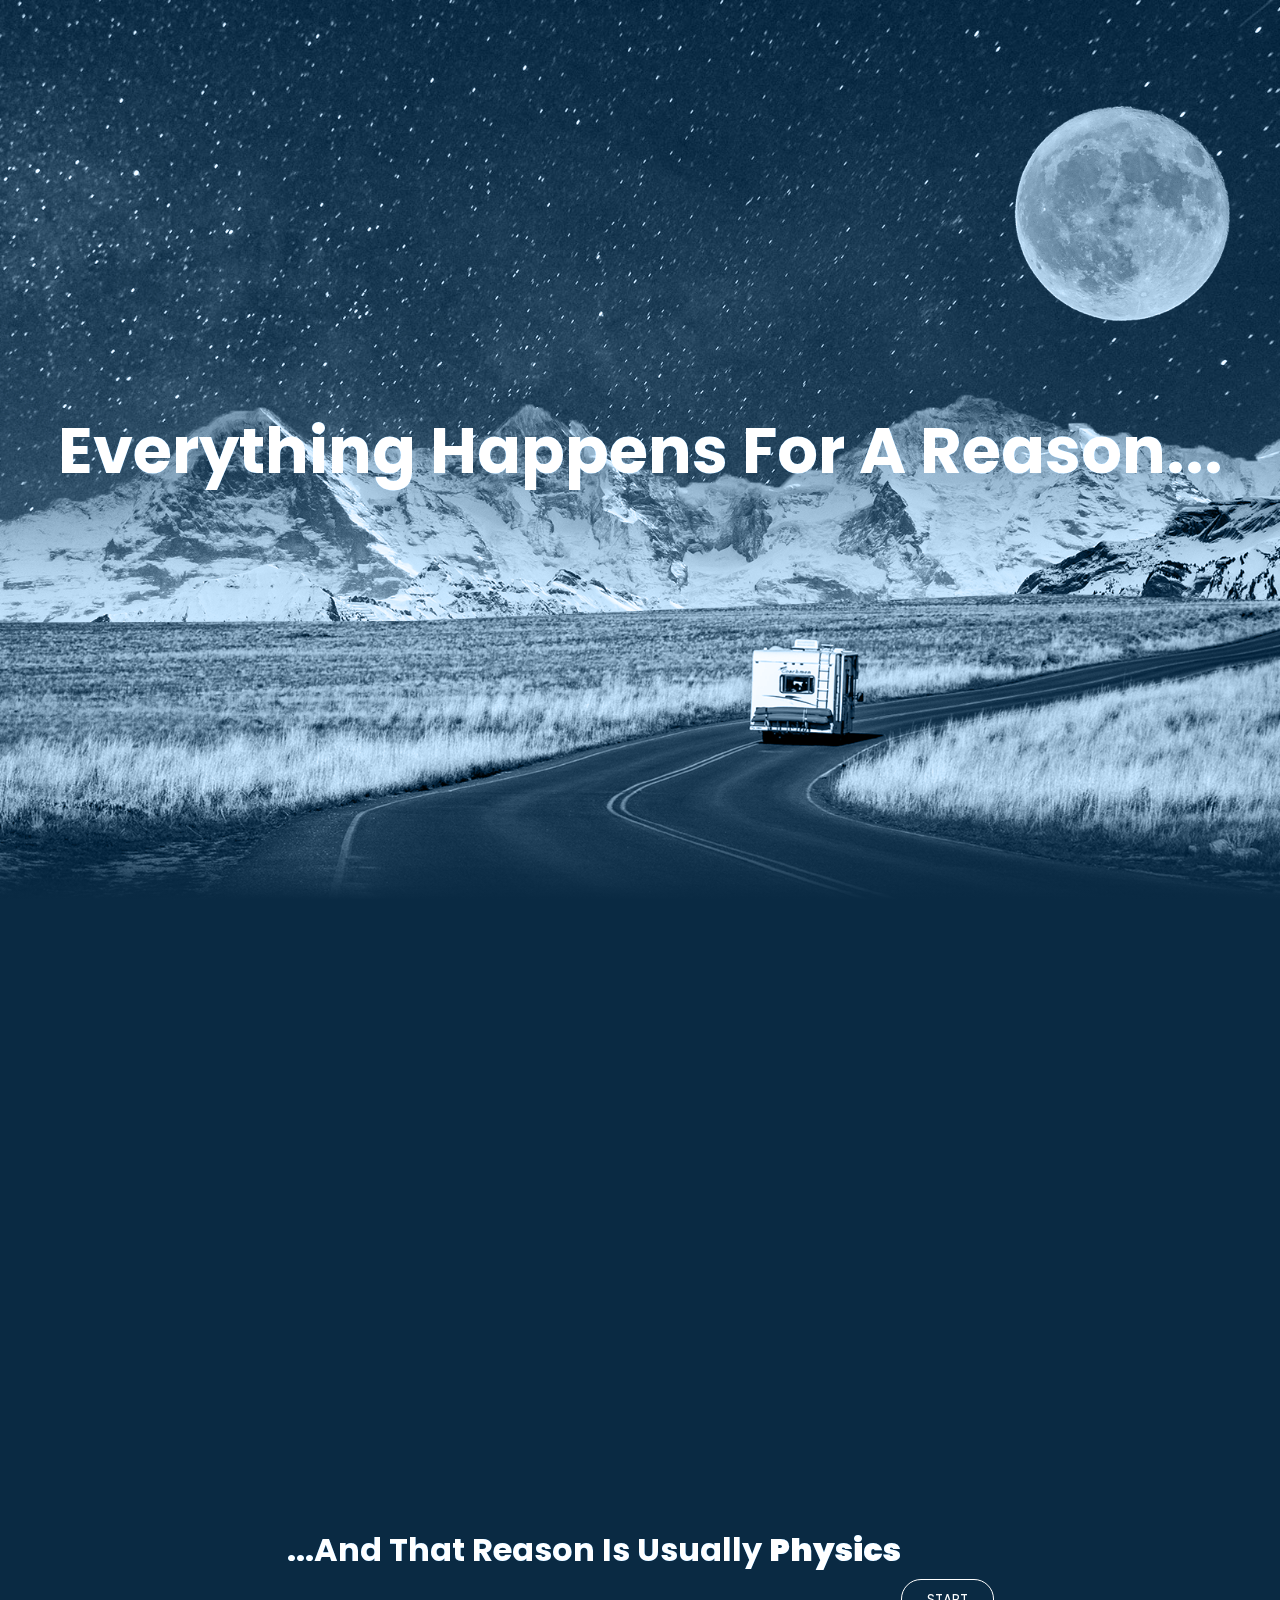
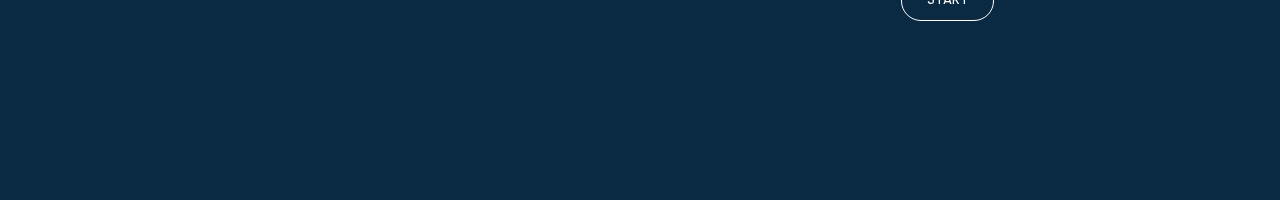
<file: index.html>
<!DOCTYPE html>
<html>
    <head>
        <title>Introduction</title>
        <link rel="stylesheet" type="text/css" href="css/style0.css">
    </head>
    <body>
        <header id="header">
            <a href="#" class="logo"></a>
        </header>
        <section>
            <img src="img/bg.jpg" id="bg">
            <img src="img/moon.png" id="moon">
            <img src="img/mountain.png" id="mountain">
            <img src="img/road.png" id="road">
            <center><h2 id="text">Everything Happens For A Reason...</h2></center>
        </section>
        <section>
        <center><h1 id="text2">...And That Reason Is Usually <strong>Physics</strong> </h1></center>
        <center><a href="home.html"><button type="button">START</button></a></center>
        </section>
        <script type="text/javascript">
            let bg = document.getElementById("bg");
            let moon = document.getElementById("moon");
            let mountain = document.getElementById("mountain");
            let road = document.getElementById("road");
            let text = document.getElementById("text");

            window.addEventListener('scroll', function(){
                var value = window.scrollY;

                bg.style.top = value * 0.5 + 'px';
                moon.style.left = -value * 0.5 + 'px';
                mountain.style.top = -value * 0.15 + 'px';
                road.style.top = value * 0.15 + 'px';
                text.style.top = value * 1 + 'px';
            })
            
        </script>
        
    </body>
</html>
</file>
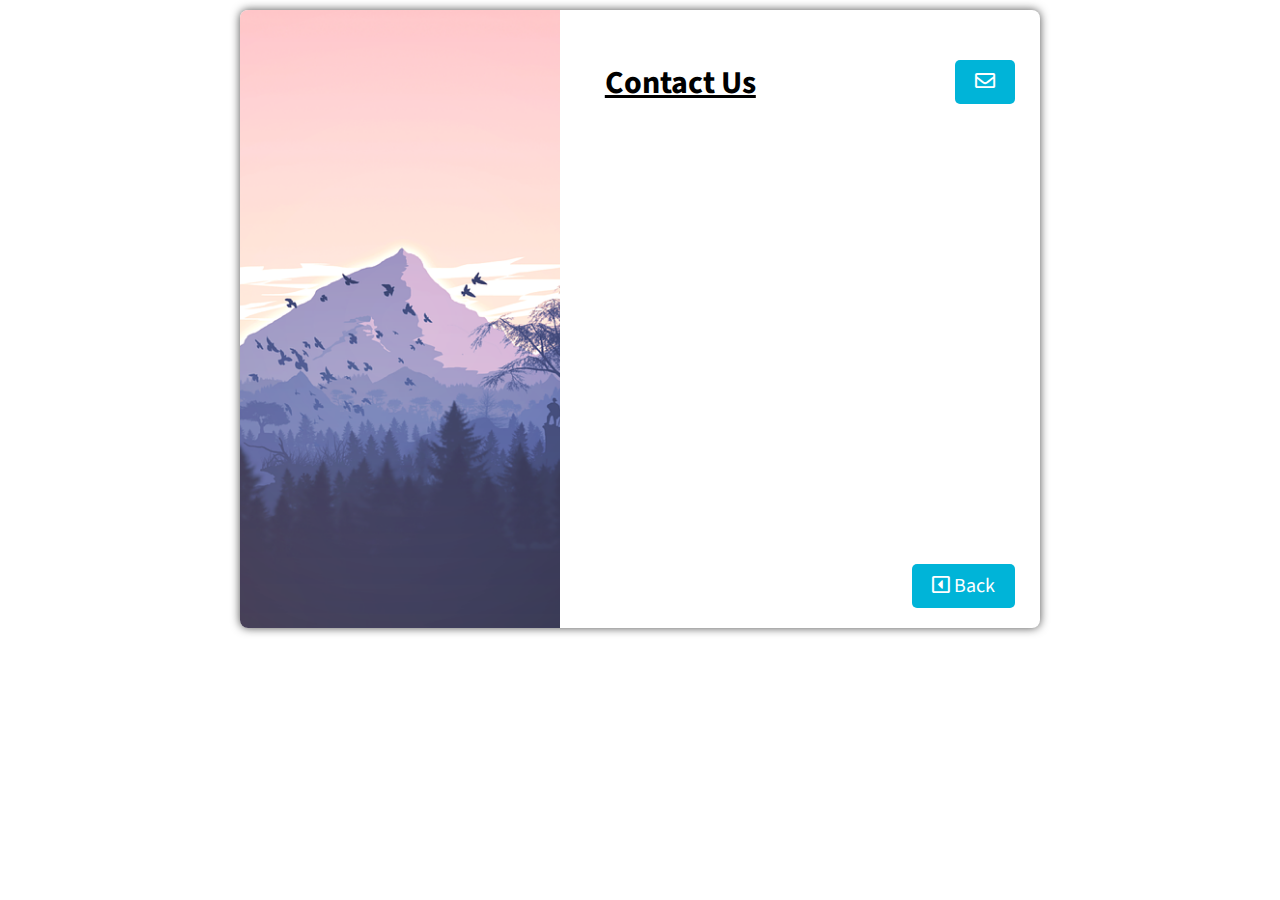
<file: contact.html>
<!DOCTYPE html>
<html>
<head>
	<title>Contact Form</title>
	<link rel="preconnect" href="https://fonts.gstatic.com">
	<link href="https://fonts.googleapis.com/css2?family=Source+Sans+Pro&display=swap" rel="stylesheet">
	<link rel="stylesheet" type="text/css" href="css/style2.css">

	<link rel="stylesheet" href="https://use.fontawesome.com/releases/v5.12.0/css/all.css">

</head>
<body>
	<div class="page-wrapper">
		<div class="container">
			<div class="col1">
				<img src="img/mountains.png">
			</div>
			<div class="col2">
				<div class="form-wrapper">
					<h1>Contact Us</h1><a href='mailto:mortada.ahmad@outlook.com'><button class="right"><i class="far fa-envelope"></i></button></a>
					<br>
					<br>
					<br>
					<br>
					<br>
					<br>
					<br>
					<br>
					<br>
					<br>
					<br>
					<br>
					<br>
					<br>
					<br>
					<br>
					<br>
					<br>
					<br>
					<br>
					<a href="home.html"><button class="left"><i class="far fa-caret-square-left"></i> Back</button></a>
				</div>
			</div>
		</div>
	</div>
</body>
</html>
</file>
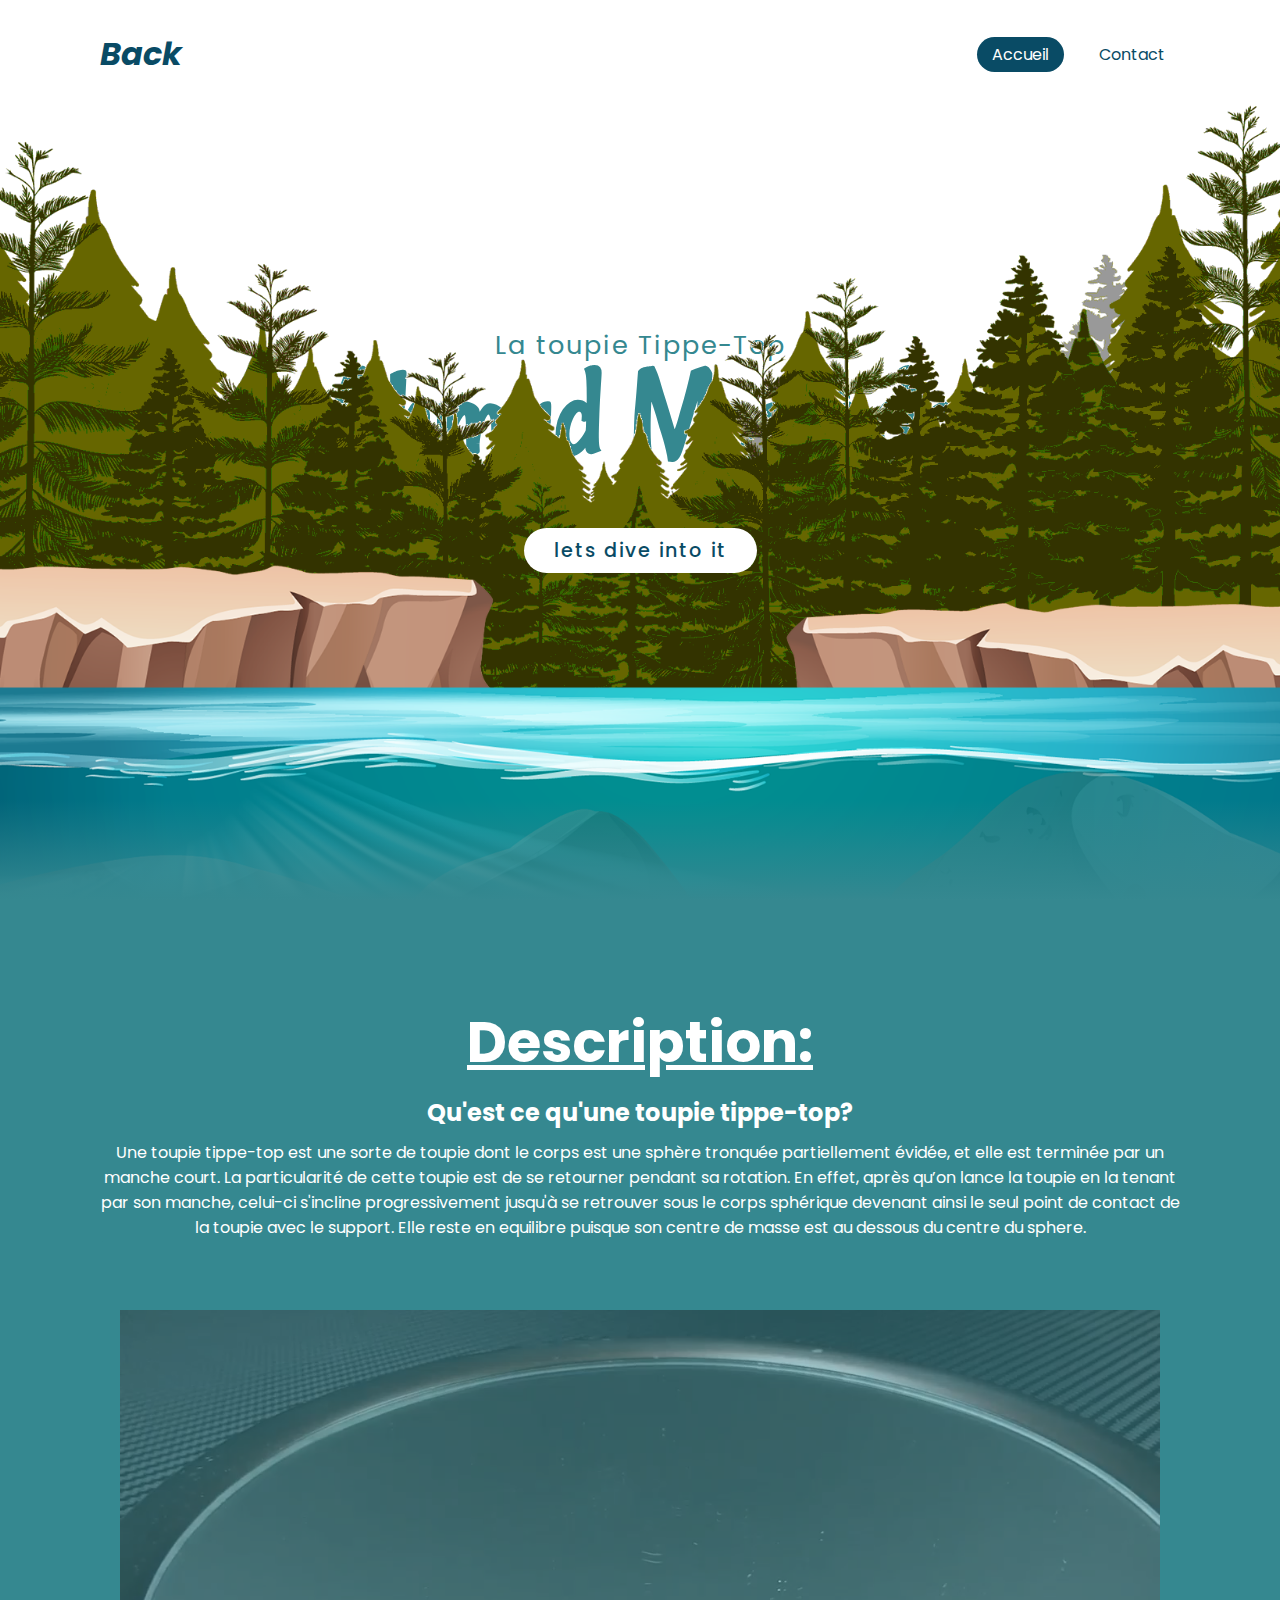
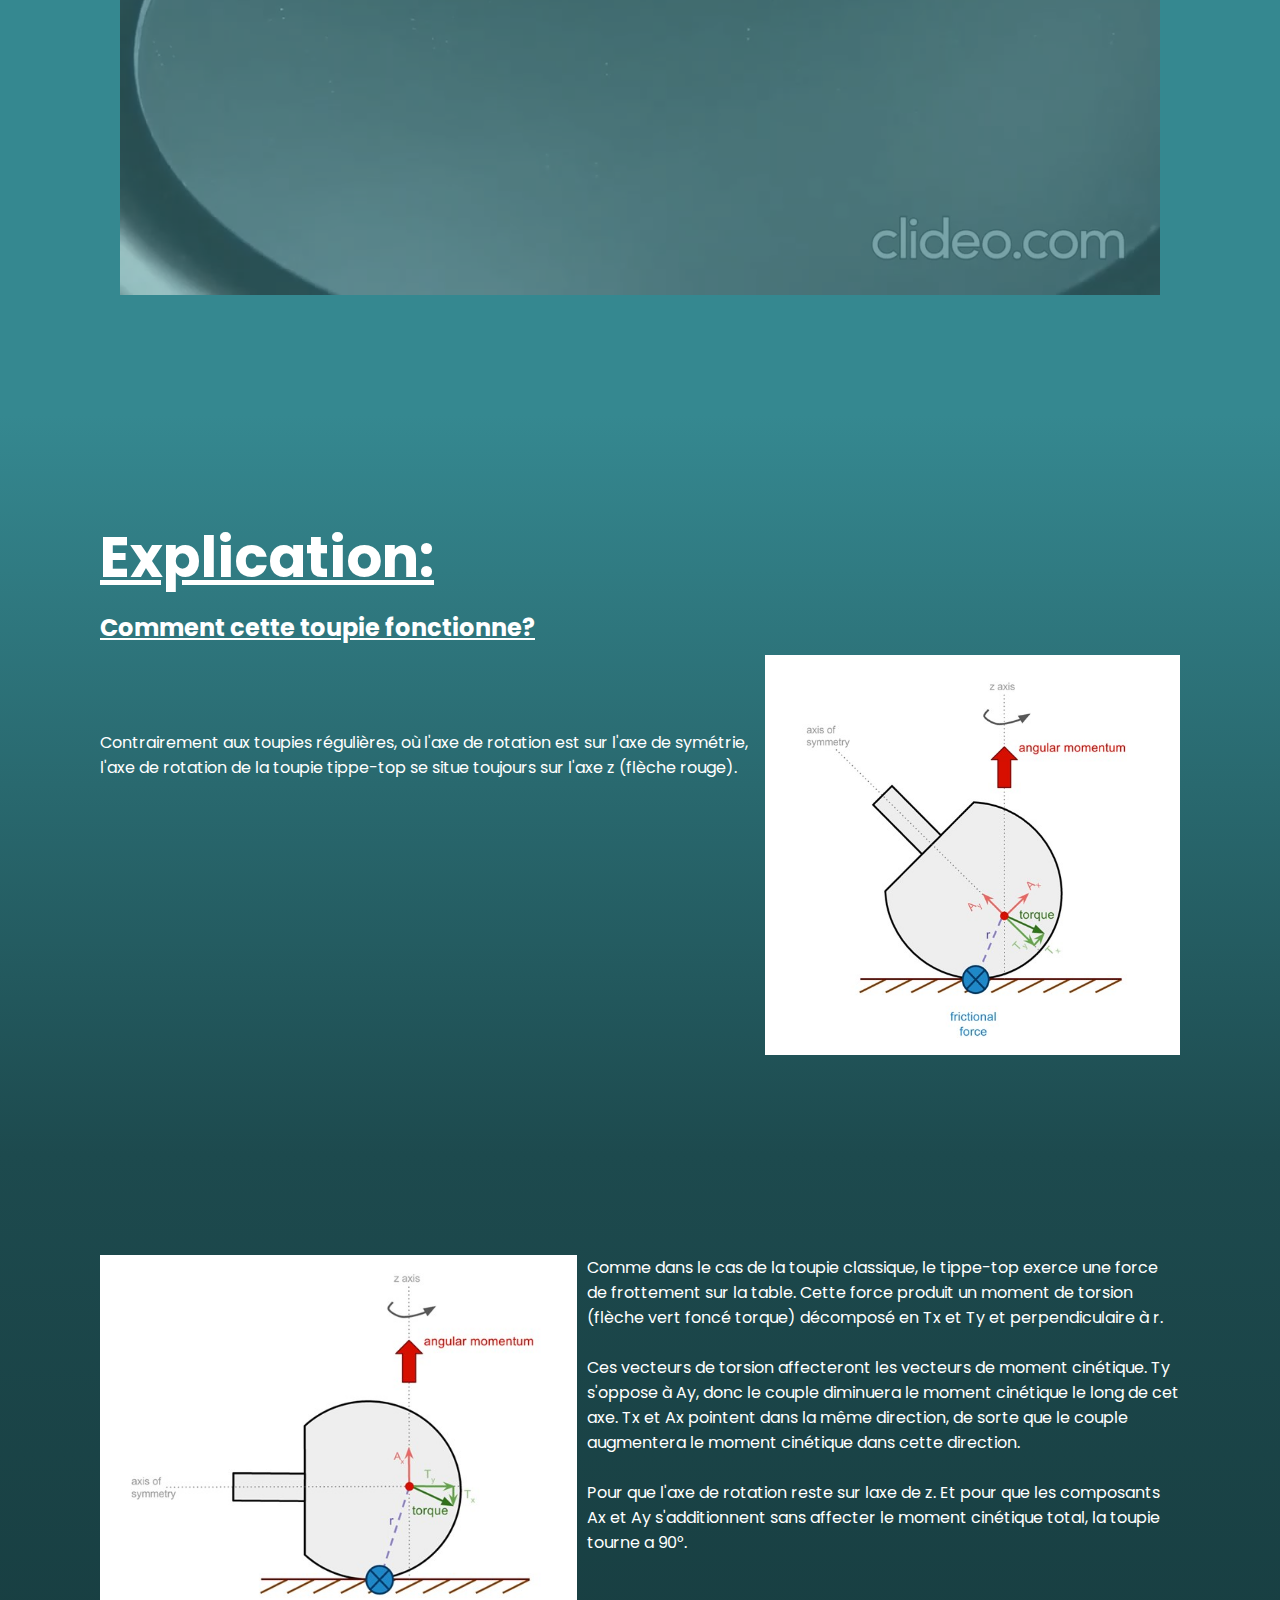
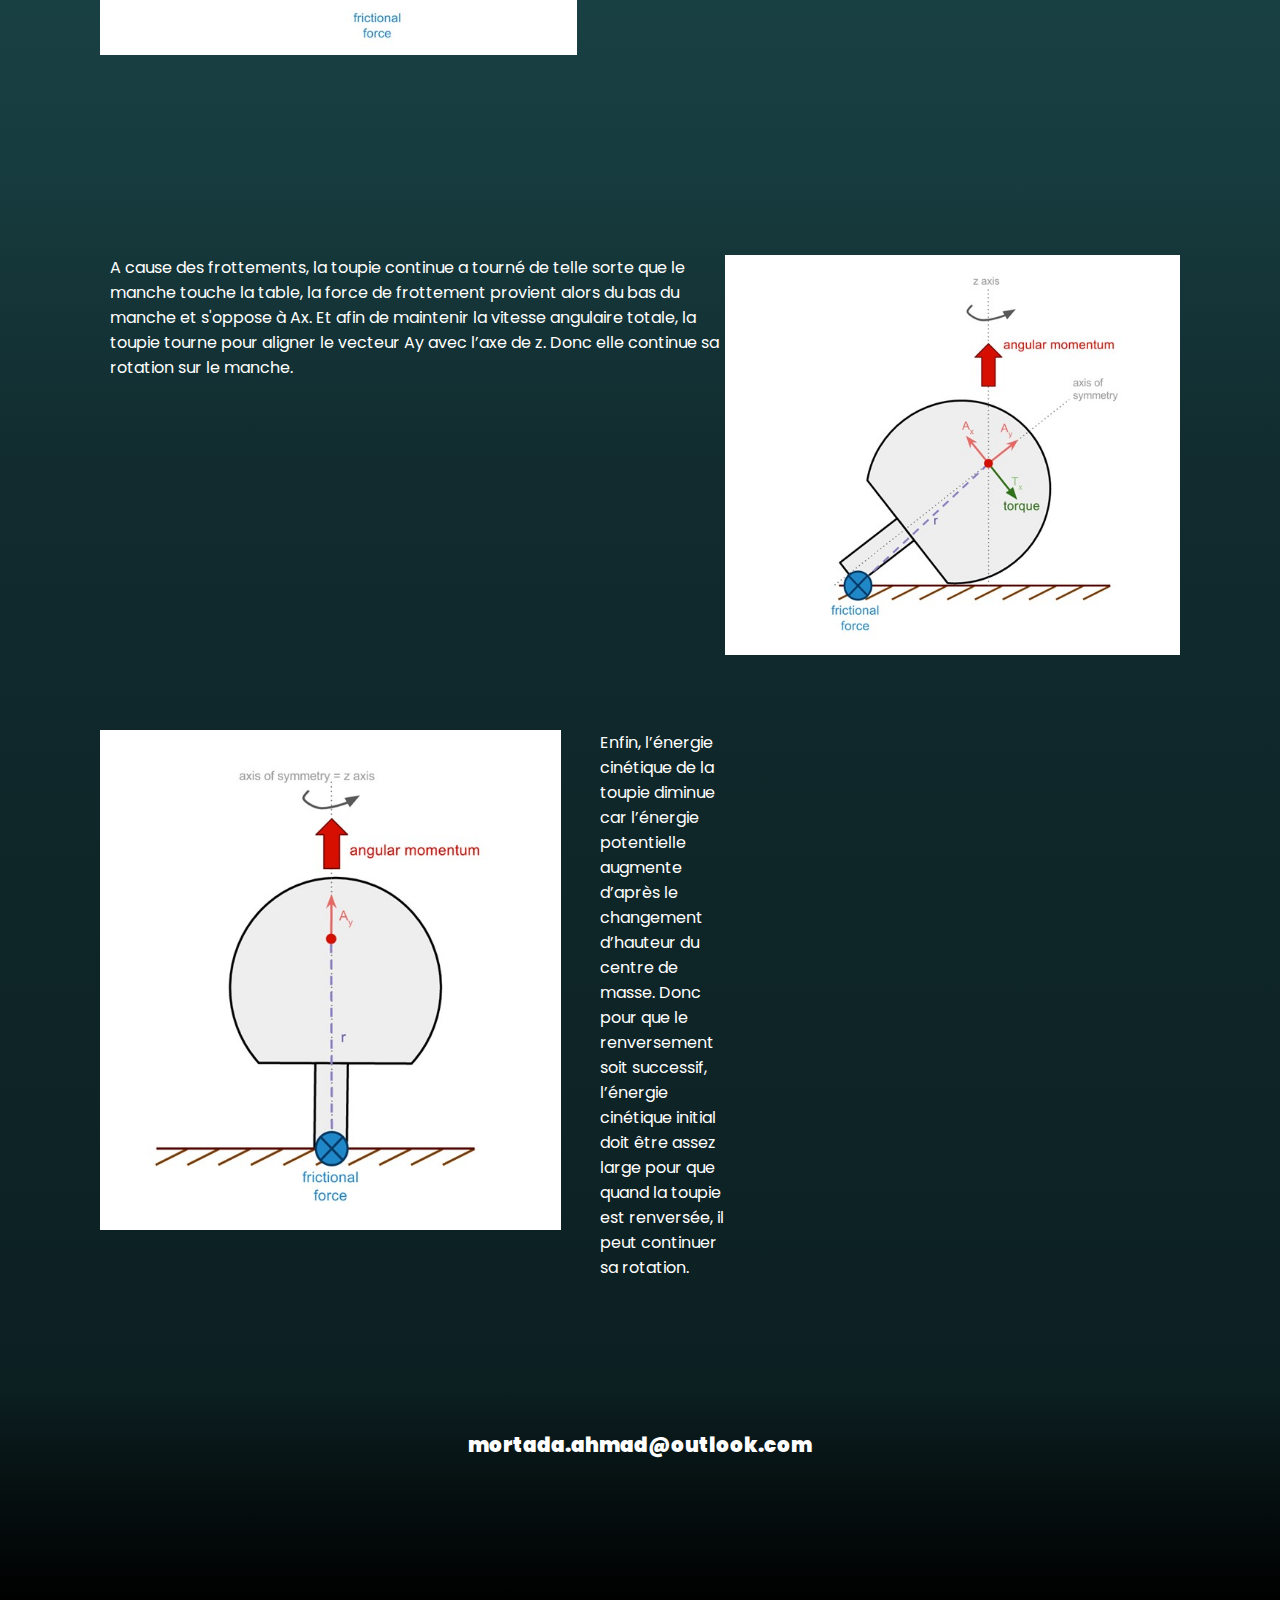
<file: home.html>
<!DOCTYPE html>
<html>
    <head>
        <title>HomePage</title>
        <link rel="stylesheet" type="text/css" href="css/style.css">
        <link rel="stylesheet" href="https://cdnjs.cloudflare.com/ajax/libs/font-awesome/5.11.2/css/all.css" integrity="sha256-46qynGAkLSFpVbEBog43gvNhfrOj+BmwXdxFgVK/Kvc=" crossorigin="anonymous" />  
    </head>
    <body>
        <header id="header">
            <a href="index.html" class="logo"><i class="far fa-caret-square-left"> Back</i></a>
            <ul>
                <li><a href="#" class="active">Accueil</a></li>
                <!-- <li><a href="#">About</a></li> -->
                <!-- <li><a href="#">Destination</a></li> -->
                <li><a href="contact.html">Contact</a></li>
            </ul>
        </header>
        <section>
            <h2 id="text"><span>La toupie Tippe-Top </span><br>Ahmad Mortada</h2>
            <img src="img/forest.png" id="forest">
            <a href="#description" id="btn">lets dive into it</a>
            <img src="img/rocks.png" id="rocks">
            <img src="img/water.png" id="water">
        </section>
        <div class="sec" id="description">
            <h2>Description:</h2>
            <h3>Qu'est ce qu'une toupie tippe-top?</h3>
            <p>Une toupie tippe-top est une sorte de toupie dont le corps est une sphère tronquée partiellement évidée, et elle est terminée par un manche court. La particularité de cette toupie est de se retourner pendant sa rotation. En effet, après qu’on lance la toupie en la tenant par son manche, celui-ci s'incline progressivement jusqu'à se retrouver sous le corps sphérique devenant ainsi le seul point de contact de la toupie avec le support. Elle reste en equilibre puisque son centre de masse est au dessous du centre du sphere.</p>
            <div class="videoContainer hide-for-small-only">
            <div class="overlay"></div>
              <video autoplay loop muted>
                    <source src="video/vid1.mp4" type="video/mp4">
              </video>
            </div>
        </div>

        <div class="sec2" id="explication">
            <h2>Explication:</h2>
            <h3>Comment cette toupie fonctionne?</h3>
            <div class="box">
                <div class="imgContainer hide-for-small-only">
                    <div class="imgoverlay"></div>
                      <img src="img/exp1.jpg" ALIGN="right">
                    </div>
                
                <p>Contrairement aux toupies régulières, où l'axe de rotation est sur l'axe de symétrie, l'axe de rotation de la toupie tippe-top se situe toujours sur l'axe z (flèche rouge).</p>
            </div>
        </div>

        <div class="sec3" id="explication">
            <div class="box3">
                <div class="imgContainer3 hide-for-small-only">
                    <div class="imgoverlay3"></div>
                      <img src="img/exp2.jpg" ALIGN="left">
                    </div>
                    <p>Comme dans le cas de la toupie classique, le tippe-top exerce une force de frottement sur la table. Cette force produit un moment de torsion (flèche vert foncé torque) décomposé en Tx et Ty et perpendiculaire à r. <br> </br> Ces vecteurs de torsion affecteront les vecteurs de moment cinétique. Ty s'oppose à Ay, donc le couple diminuera le moment cinétique le long de cet axe. Tx et Ax pointent dans la même direction, de sorte que le couple augmentera le moment cinétique dans cette direction. <br> </br>Pour que l'axe de rotation reste sur laxe de z. Et pour que les composants Ax et Ay s'additionnent sans affecter le moment cinétique total, la toupie tourne a 90°.</p>
                </div>
        </div>

        <div class="sec4" id="explication">
            <div class="box4">
                <div class="imgContainer4 hide-for-small-only">
                    <div class="imgoverlay4"></div>
                      <img src="img/exp3.jpg" ALIGN="right">
                    </div>
                
                <p>A cause des frottements, la toupie continue a tourné de telle sorte que le manche touche la table, la force de frottement provient alors du bas du manche et s'oppose à Ax. Et afin de maintenir la vitesse angulaire totale, la toupie tourne pour aligner le vecteur Ay avec l’axe de z. Donc elle continue sa rotation sur le manche.</p>
            </div>
        </div>

        <div class="sec5" id="explication">
            <div class="box5">
                <div class="imgContainer5 hide-for-small-only">
                    <div class="imgoverlay5"></div>
                      <img src="img/exp4.jpg" ALIGN="left">
                      <!-- <img src="img/exp5.jpg" ALIGN="right"> -->
                    </div>
                    <p>Enfin, l’énergie cinétique de la toupie diminue car l’énergie potentielle augmente d’après le changement d’hauteur du centre de masse. Donc pour que le renversement soit successif, l’énergie cinétique initial doit être assez large pour que quand la toupie est renversée, il peut continuer sa rotation.</p>
                </div>
        </div>

        










        
        <script>
            let text = document.getElementById('text');
            let btn = document.getElementById('btn');
            let rocks = document.getElementById('rocks');
            let forest = document.getElementById('forest');
            let water = document.getElementById('water');
            let header = document.getElementById('header');

            window.addEventListener('scroll', function(){
                let value = window.scrollY;

                text.style.top = 50 + value * -0.5 + '%';
                btn.style.marginTop = value * 1.5 + 'px';
                rocks,style.top = value * 0.12 - 'px';
                forest.style.top = value * 0.25 + 'px';
                header.style.top = value * -0.5 + 'px';
            })
            

        </script>
        <!-- Footer -->
        <footer class="footer">
            <!-- replace with your own email address -->
            <a href="mailto:mortada.ahmad@outlook.com" class="footer__link">mortada.ahmad@outlook.com</a>
            <ul class="social-list">
                <li class="social-list__item">
                    <a class="social-list__link" href="https://www.instagram.com/mortadahmad/" target="_blank">
                        <i class="fab fa-instagram"></i>
                    </a>
                </li>
                <li class="social-list__item">
                    <a class="social-list__link" href="https://www.reddit.com/user/mortadahmad" target="_blank">
                        <i class="fab fa-reddit-alien"></i>
                    </a>
                </li>
                <li class="social-list__item">
                    <a class="social-list__link" href="https://github.com/mortadahmad" target="_blank">
                        <i class="fab fa-github"></i>
                    </a>
                </li>
            </ul>
        </footer>

        <script src="js/index.js"></script>

    </body>
</html>
</file>
<file: css/style0.css>
@import url('https://fonts.googleapis.com/css?family=Poppins:300,400,500,600,700,800,900&display=swap');
*
{
    margin: 0;
    padding: 0;
    font-family: 'Poppins', sans-serif;
}
body
{
    background: #0a2a43;
    min-height: 1500px;
}
#header
{
    position: absolute;
    top: 0;
    left: 0;
    width: 100%;
    padding: 15px 50px;
    display: flex;
    justify-content: space-between;
    align-items: center;
    z-index: 10000;
}
#header .logo
{
    color: #fff;
    font-weight: 700;
    font-size: 2em;
    text-decoration: none;
}
section
{
    position: relative;
    width: 100%;
    height: 100vh;
    overflow: hidden;
    display: flex;
    justify-content: center;
    align-items: center;
}
section:before
{
    content: '';
    position: absolute;
    bottom: 0;
    width: 100%;
    height: 100px;
    background: linear-gradient(to top, #0a2a43, transparent);
    z-index: 10000;
}
section:after
{
    content: '';
    position: absolute;
    top: 0;
    left: 0;
    width: 100%;
    height: 100%;
    background: #0a2a43;
    z-index: 10000;
    mix-blend-mode: color;
}
section img
{
    position: absolute;
    top: 0;
    left: 0;
    width: 100%;
    height: 100%;
    object-fit: cover;
    pointer-events: none;
}
#text
{
    position: relative;
    color: #fff;
    font-size: 4em;
    z-index: 1;
}
#text2
{
    top: 200px;
    position: relative;
    color: #fff;
    font-size: 2em;
    z-index: 1;
}
button{
    position: relative;
    top: 250px;
    color: #fbfcfd;
    padding: 10px 25px;
    background: transparent;
    border: 1px solid #fff;
    border-radius: 20px;
    outline: none;
    cursor: pointer;
    z-index: 100000000;
}
#road{
    z-index: 2;
}
</file>
<file: css/style2.css>
*{
	font-family: 'Source Sans Pro', sans-serif;
	margin: 0;
	padding: 0;
	outline: none;
	box-sizing: border-box;
}
h1 {
	margin: 0;
	display: inline-block;
	text-decoration: underline;
  }
.right {
	float: right;
  }
.left {
float: right;
}
div.page-wrapper{
	width: 100%;
	height: auto;
}
div.page-wrapper div.container{
	display: flex;
	width: 800px;
	min-height: 600px;
	margin: 10px auto;
	border-radius: 8px;
	box-shadow: 0 0px 10px rgba(0,0,0,0.7);
	overflow: hidden;
}
div.page-wrapper div.container div.col1{
	width: 40%;

}
div.page-wrapper div.container div.col1 img{
	width: 100%;
	height: 100%;
	object-fit: cover;
}

div.page-wrapper div.container div.col2{
	width: 60%;
	
}
div.page-wrapper div.container div.col2 h1{
	padding: 20px 20px;
}

div.page-wrapper div.container div.col2 div.form-wrapper{
	width: 98%;
	height: auto;
	padding: 20px;
	margin: 10px auto;
}
div.page-wrapper div.container div.col2 div.form-wrapper input{
	width: 98%;
	padding: 10px;
	margin: 10px auto;
	border:none;
	box-shadow: 0 0px 2px 2px rgba(0,0,0,0.2);
	border-radius: 5px;
	font-size: 18px;
}
div.page-wrapper div.container div.col2 div.form-wrapper input:focus{
	box-shadow: 0 0px 2px 2px #00b4d8;
}
div.page-wrapper div.container div.col2 div.form-wrapper input::placeholder{
	color: #00b4d8;
}
div.page-wrapper div.container div.col2 div.form-wrapper textarea{
	width: 98%;
	padding: 10px;
	resize: none;
	margin: 10px auto;
	border:none;
	box-shadow: 0 0px 2px 2px rgba(0,0,0,0.2);
	border-radius: 5px;
	font-size: 18px;
}
div.page-wrapper div.container div.col2 div.form-wrapper textarea:focus{
	box-shadow: 0 0px 2px 2px #00b4d8;
}
div.page-wrapper div.container div.col2 div.form-wrapper textarea::placeholder{
	color: #00b4d8;
}

div.page-wrapper div.container div.col2 div.form-wrapper button{
	padding: 8px 20px;
	font-size:20px;
	background: #00b4d8;
	border:none;
	border-radius: 5px;
	color: white;
	margin: 20px 0;
	cursor: pointer;
}
div.page-wrapper div.container div.col2 div.form-wrapper button:hover{
	box-shadow: 0 0px 10px rgba(0,0,0,0.5);
}
div.page-wrapper div.container div.col2 div.form-wrapper button:active{
	background:  #0096c7;
}


@media screen and (max-width: 800px)
{
	div.page-wrapper div.container{
		width: 98%;
	}
}
@media screen and (max-width: 600px)
{
	div.page-wrapper div.container{
		width: 98%;
		flex-wrap: wrap;
	}
	div.page-wrapper div.container div.col1{
		width: 100%;
	}
	div.page-wrapper div.container div.col2{
		width: 100%;		
	}
	div.page-wrapper div.container div.col2 div.form-wrapper{
		width: 98%;
	}
}
</file>
<file: css/style.css>
@import url('https://fonts.googleapis.com/css?family=Poppins:300,400,500,600,700,800,900&display=swap');
@import url('https://fonts.googleapis.com/css2?family=Rancho&display=swap');
*
{
    margin: 0;
    padding: 0;
    box-sizing: border-box;
    font-family: 'Poppins', sans-serif;

}
:root {
    --ff-primary: 'Source Sans Pro', sans-serif;
    --ff-secondary: 'Source Code Pro', monospace;
    
    --fw-reg: 300;
    --fw-bold: 900;
    
    --clr-light: #CCCCCC;
    --clr-dark: #0F292F;
    --clr-accent: #14A098;
    
    --fs-h1: 3rem;
    --fs-h2: 2.25rem;
    --fs-h3: 1.25rem;
    --fs-body: 1rem;
    
    --bs: 0.25em 0.25em 0.75em rgba(0,0,0,.25),
          0.125em 0.125em 0.25em rgba(0,0,0,.15);
}
html {
    scroll-behavior: smooth;
    overflow-y: scroll;
} 

body
{
    /* overflow-x: hidden; */
    background: #fff;
    min-height: 100vh;
    margin: 0;
    padding: 0;
}
#header
{
    position: absolute;
    top: 0;
    left: 0;
    width: 100%;
    padding: 30px 100px;
    display: flex;
    justify-content: space-between;
    align-items: center;
    z-index: 10000;
}
#header .logo
{
    color: #094b65;
    font-weight: 700;
    font-size: 2em;
    text-decoration: none;
}
#header ul 
{
    display: flex;
    justify-content: center;
    align-items: center;
}
#header ul li
{
    list-style: none;
    margin-left: 20px;
}
#header ul li a 
{
    text-decoration: none;
    padding: 6px 15px;
    color: #094b65;
    border-radius: 20px;
}
#header ul li a:hover,
#header ul li a.active
{
    background: #094b65;
    color: #fff;
}
section
{
    position: relative;
    width: 100%;
    height: 100vh;
    display: flex;
    justify-content: center;
    align-items: center;
}
section::before
{
    content: '';
    position: absolute;
    bottom: 0;
    left: 0;
    width: 100%;
    height: 100px;
    background: linear-gradient(to top, #358890, transparent);
    z-index: 10;
}
section img
{
    position: absolute;
    top: 0;
    left: 0;
    width: 100%;
    height: 100%;
    object-fit: cover;
    pointer-events: none;
}
section #text
{
    position: absolute;
    color: #358890;
    font-size: 10vw;
    text-align: center;
    line-height: 0.55em;
    font-family: 'Rancho', cursive;
    transform: translateY(-50%);
}
section #text span
{
    font-size: 0.20em;
    letter-spacing: 2px;
    font-weight: 400;
    font-family: 'Poppins', sans-serif;
}
#btn
{
    text-decoration: none;
    display: inline-block;
    padding: 8px 30px;
    background: #fff;
    color: #094b65;
    font-size: 1.2em;
    font-weight: 500;
    letter-spacing: 2px;
    border-radius: 40px;
    transform: translateY(100px);

}
.sec
{
    position: relative;
    padding: 100px;
    background: #358890;
}
.sec h2
{
    font-size: 3.5em;
    color: #fff;
    margin-bottom: 10px;
    text-decoration: underline;
    text-align: center;
}
.sec h3
{
    font-size: 1.5em;
    color: #fff;
    margin-bottom: 10px;
    text-align: center;
}
.sec p
{
    font-size: 1;
    color: #fff;
    text-align: center;
}
.sec video
{
    display: block;
    margin-left: auto;
    margin-right: auto;
    margin-top: 50px;
    width: 50%;
    height: 50%;

}
.videoContainer {
    position: relative;
    width: 100%;
    height: 100%;
    padding: 20px;
    border-radius: 5px;
    background-attachment: scroll;
    overflow: hidden;
}
.videoContainer video {
    min-width: 100%;
    min-height: 100%;
    position: relative;
    z-index: 1;
}
.videoContainer .overlay {
    height: 100%;
    width: 100%;
    position: absolute;
    top: 0px;
    left: 0px;
    z-index: 2;
    background: #358890;
    opacity: 0.5;
}
.sec2
{
    position: relative;
    padding: 100px;
    background: linear-gradient(to top, #1d4a4e, #358890);
}
.sec2 h2
{
    font-size: 3.5em;
    color: #fff;
    margin-bottom: 10px;
    text-decoration: underline;
    text-align: left;
}
.sec2 h3
{
    font-size: 1.5em;
    color: #fff;
    margin-bottom: 10px;
    text-align: center;
    text-align: left;
    text-decoration: underline;
}
.sec2 img
{
    height: 400px;
    position: relative;
}
.sec2 p
{
    position: relative;
    font-size: 1;
    color: #fff;
    text-align: left;
    vertical-align: middle;
    margin-right: 150px;
    margin-top: 75px;
}
.box
{
    display: table;
    position: relative;
}
.imgContainer {
    position: relative;
    width: 100%;
    height: 100%;
    /* padding: 20px; */
    /* border-radius: 5px; */
    /* background-attachment: scroll; */
    /* overflow: hidden; */
}
.imgContainer img {
    position: relative;
    z-index: 2;
}
.imgContainer .imgoverlay {
    height: 100%;
    width: 100%;
    position: absolute;
    top: 0px;
    left: 0px;
    z-index: 3;
    background: #358890;
    opacity: 0.5;
}
.sec3
{
    position: relative;
    padding: 100px;
    background: linear-gradient(to top, #173c3f, #1d4a4e);
}
.sec3 img
{
    height: 400px;
    position: relative;
    /* margin-top: 200px; */
}
.sec3 p
{
    margin-left: 10px;
    font-size: 1;
    color: #fff;
    text-align: left;
    /* margin-right: 150px; */
    /* margin-top: 200px; */
}
.box3
{
    display: flex;
    position: relative;
}
.imgContainer3 {
    position: relative;
    width: 100%;
    height: 100%;
}
.imgContainer3 img {
    position: relative;
    z-index: 2;
}
.imgContainer3 .imgoverlay3 {
    height: 100%;
    width: 100%;
    position: absolute;
    top: 0px;
    left: 0px;
    z-index: 3;
    background: #052836;
    opacity: 0
    
}

.sec4
{
    position: relative;
    padding: 100px;
    background: linear-gradient(to top, #112b2e, #173c3f);
}
.sec4 img
{
    height: 400px;
    position: relative;
}
.sec4 p
{
    margin-left: 10px;
    font-size: 1;
    color: #fff;
    text-align: left;
    vertical-align: middle;
    margin-right: 150px;
}
.box4
{
    /* display: flex;*/
    position: relative;
}
.imgContainer4 {
    position: relative;
    width: 100%;
    height: 100%;
}
.imgContainer4 img {
    position: relative;
    z-index: 2;
}
.imgContainer4 .imgoverlay4 {
    height: 100%;
    width: 100%;
    position: absolute;
    top: 0px;
    left: 0px;
    z-index: 3;
    background: #041e29;
    opacity: 0.5;
}

.sec5
{
    position: relative;
    padding: 100px;
    background: linear-gradient(to top, #0c2022, #112b2e);
}
.sec5 img
{
    height: 500px;
    position: relative;
    margin-top: 150px;
}
.sec5 p
{
    margin-left: 10px;
    font-size: 1;
    color: #fff;
    text-align: left;
    margin-left: 500px;
    margin-top: 150px;
}
.box5
{
    display: table;
    position: relative;
}
.imgContainer5 {
    position: relative;
    width: 100%;
    height: 100%;
}
.imgContainer5 img {
    position: relative;
    z-index: 2;
}
.imgContainer5 .imgoverlay5 {
    height: 100%;
    width: 100%;
    position: absolute;
    top: 0px;
    left: 0px;
    z-index: 3;
    background: #000;
    opacity: 0.5;
}
.footer {
    background: linear-gradient(to top, #000, #0c2022);
    color: #fff;
    text-align: center;
    padding: 2.5em 0;
    font-size: var(--fs-h3);

}


.footer a { 
    color: #fff;
    text-decoration: none;
}

.footer__link {
    font-weight: var(--fw-bold);
}

.footer__link:hover,
.social-list__link:hover {
    opacity: .7;
}

.footer__link:hover {
    text-decoration: underline;
}

.social-list {
    list-style: none;
    display: flex;
    justify-content: center;
    margin: 2em 0 0;
    padding: 0;
}

.social-list__item {
    margin: 0.5em;
}

.social-list__link {
    padding: .5em;
}
</file>
